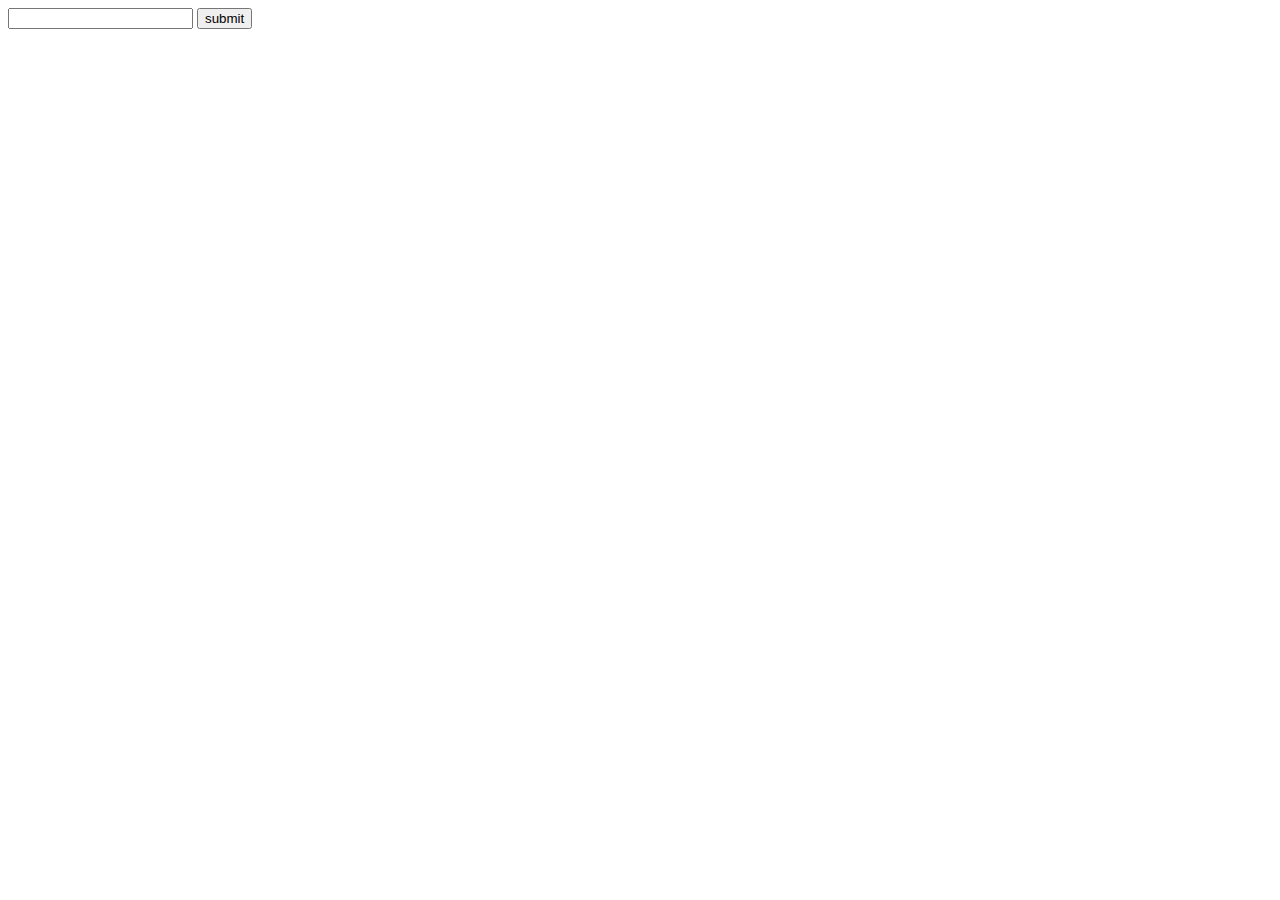
<file: js as scripting lang/DOM events/index.html>
<!DOCTYPE html>
<html lang="en">
<head>
    <meta charset="UTF-8">
    <meta http-equiv="X-UA-Compatible" content="IE=edge">
    <meta name="viewport" content="width=device-width, initial-scale=1.0">
    <link rel="stylesheet" href="style.css">
    <title>Document</title>
</head>
<body>
<!-- 
    <h1>this is heading</h1>
    <br>
    <button>change color</button>

    <br>
    <div></div> -->
<!-- 
    <input type="tex">
    <button ></button> -->
    <!-- <button onclick ="console.log("button was clicked")"></button> -->

    <form action="/action">
        <input type="text">
        <button>submit</button>
    </form>
    
    <script src="app.js"></script>
    
</body>
</html>
</file>
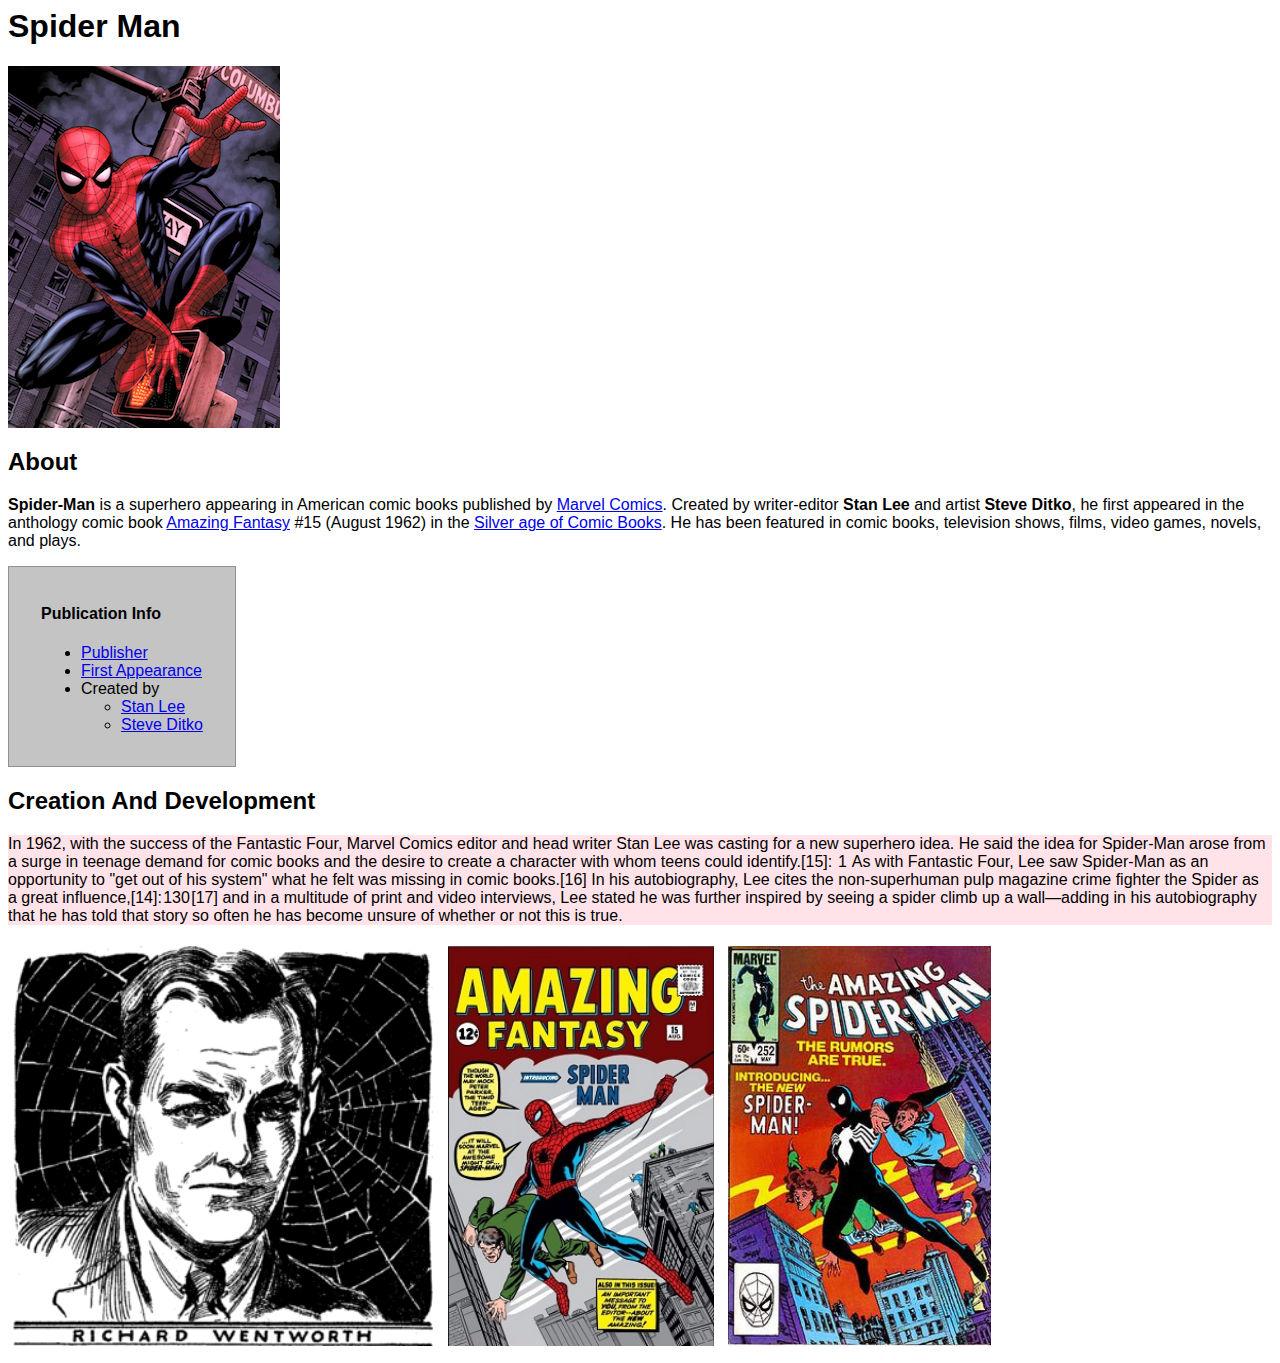
<file: js as scripting lang/DOM/index.html>
<html lang="en">
<head>
    <meta charset="UTF-8">
    <meta name="viewport" content="width=device-width, initial-scale=1.0">
    <title>DOM Manipulation</title>
    <link rel="stylesheet" href="style.css">
</head>
<body>
    <div>
        <h1>Spider Man</h1>
        <img src="Spider-Man.png" id = "mainimg" alt="Spider-Man" class = "abc xyz">
        <h2>About</h2>
        <p><b>Spider-Man</b> is a superhero appearing in American comic books published by <a href="https://en.wikipedia.org/wiki/Marvel_Comics">Marvel Comics</a>. 
            Created by writer-editor <b>Stan Lee</b> and artist <b>Steve Ditko</b>, he first appeared in the anthology comic book <a href="https://en.wikipedia.org/wiki/Amazing_Fantasy">Amazing Fantasy</a> 
            #15 (August 1962) in the <a href="https://en.wikipedia.org/wiki/Silver_Age_of_Comic_Books">Silver age of Comic Books</a>. He has been featured in comic books, television shows, films, video games, novels, and plays.</p>
    </div>

    <div class="pubInfo">
        <h4 id = "publisher">Publication Info</h4>
        <ul>
            <li><a href="https://en.wikipedia.org/wiki/Marvel_Comics">Publisher</a></li>
            <li><a href="https://en.wikipedia.org/wiki/Amazing_Fantasy">First Appearance</a></li>
            <li>Created by
                <ul>
                    <li><a href="https://en.wikipedia.org/wiki/Stan_Lee">Stan Lee</a></li>
                    <li><a href="https://en.wikipedia.org/wiki/Steve_Ditko">Steve Ditko</a></li>
                </ul>
            </li>
        </ul>
    </div>

    <div class="creationDev">
        <h2>Creation And Development</h2>
        <p>
            In 1962, with the success of the Fantastic Four, Marvel Comics editor and head writer Stan Lee was
            casting for a new superhero idea. He said the idea for Spider-Man arose from a surge in teenage 
            demand for comic books and the desire to create a character with whom teens could identify.[15]:
             1  As with Fantastic Four, Lee saw Spider-Man as an opportunity to "get out of his system" what he 
            felt was missing in comic books.[16] In his autobiography, Lee cites the non-superhuman pulp magazine
            crime fighter the Spider as a great influence,[14]: 130 [17] and in a multitude of print and video 
            interviews, Lee stated he was further inspired by seeing a spider climb up a wall—adding in his 
            autobiography that he has told that story so often he has become unsure of whether or not this is true.
        </p>
        <div class="images">
            <img src="Man.png" alt="Man">
            <img src="Amazing_Fantasy.jpg" alt="Fantasy">
            <img src="Amazing-spiderman.jpg" alt="Spiderman">
        </div>
    </div>

    <script src="app.js"></script>
</body>
</html>
</file>
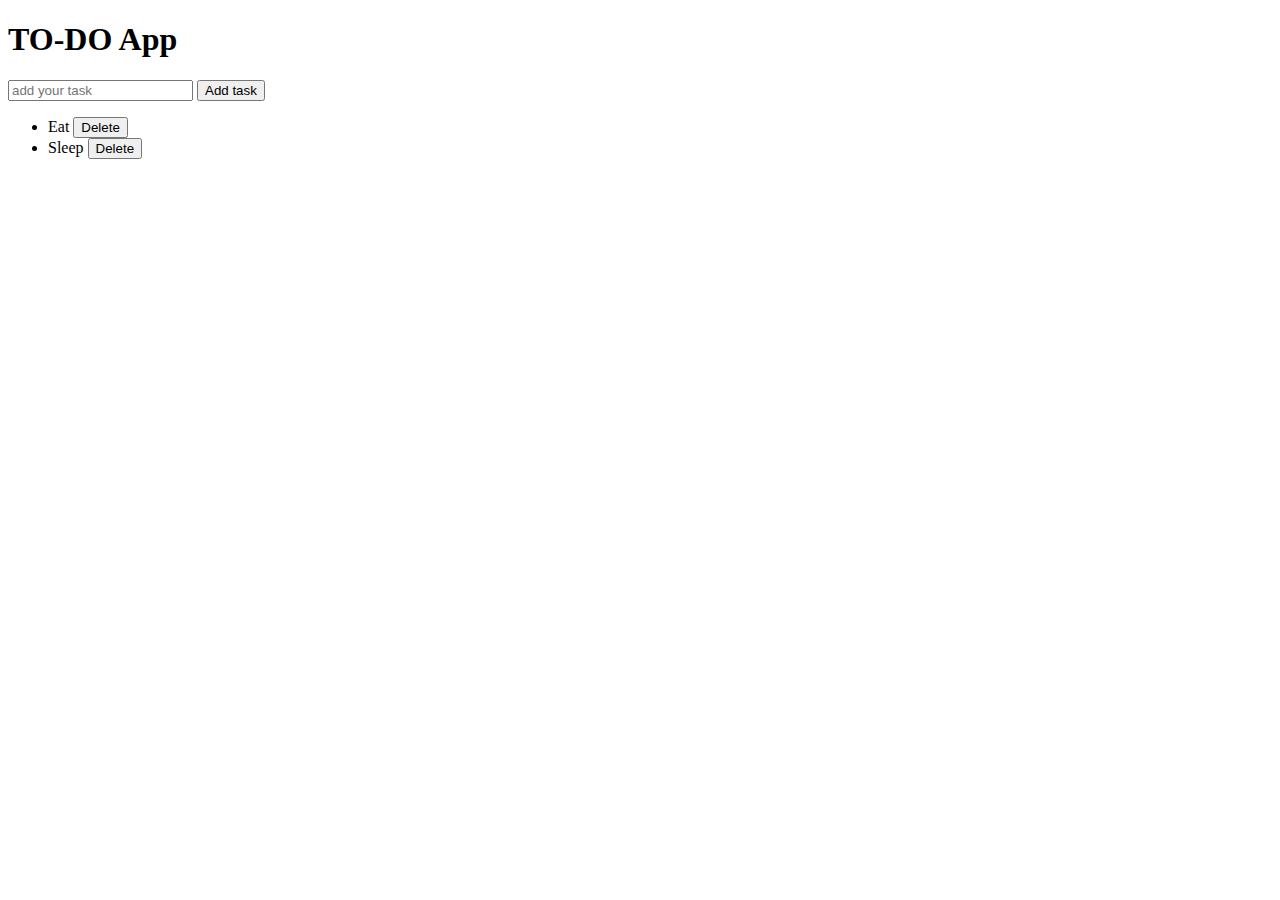
<file: js as scripting lang/eventbubling/index.html>
<!DOCTYPE html>
<html lang="en">
<head>
    <meta charset="UTF-8">
    <meta http-equiv="X-UA-Compatible" content="IE=edge">
    <meta name="viewport" content="width=device-width, initial-scale=1.0">
    <link rel="stylesheet" href="style.css">
    <title>event</title>
</head>
<body>

    <!-- <div>
        <ul>
            <li class="li">list 1</li>
            <li class="li">list 2</li>
            <li class="li">list 3</li>
        </ul>
    </div> -->
    

    <h1>TO-DO App</h1>
    <input type="text" placeholder="add your task">
    <button class="add">Add task</button>
    <ul>
        <li>Eat <button class="delete">Delete</button></li> 
        <li>Sleep <button class="delete">Delete</button></li>
    </ul>
    <script src="app.js"></script>
</body>
</html>
</file>
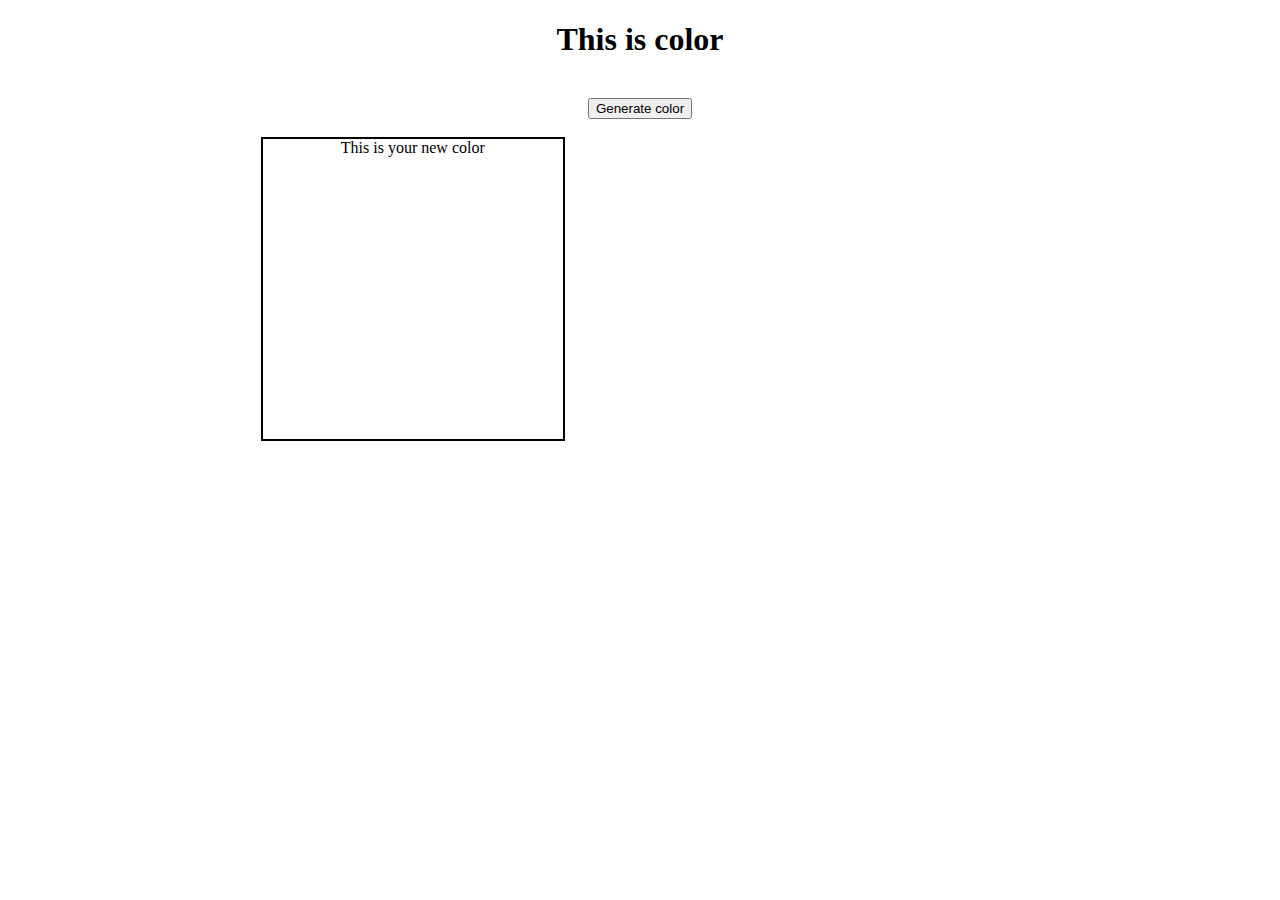
<file: js as scripting lang/practice que/index.html>
<!DOCTYPE html>
<html lang="en">
<head>
    <meta charset="UTF-8">
    <meta http-equiv="X-UA-Compatible" content="IE=edge">
    <meta name="viewport" content="width=device-width, initial-scale=1.0">
    <link rel="stylesheet" href="style.css">
    <title>Document</title>
</head>
<body>
    <h1> This is color</h1>
    <br>
    <button>Generate color</button>
    <br>
    <br>
    <div>This is your new color</div>
    <br>
    <script src="app.js"></script>
    
</body>
</html>
</file>
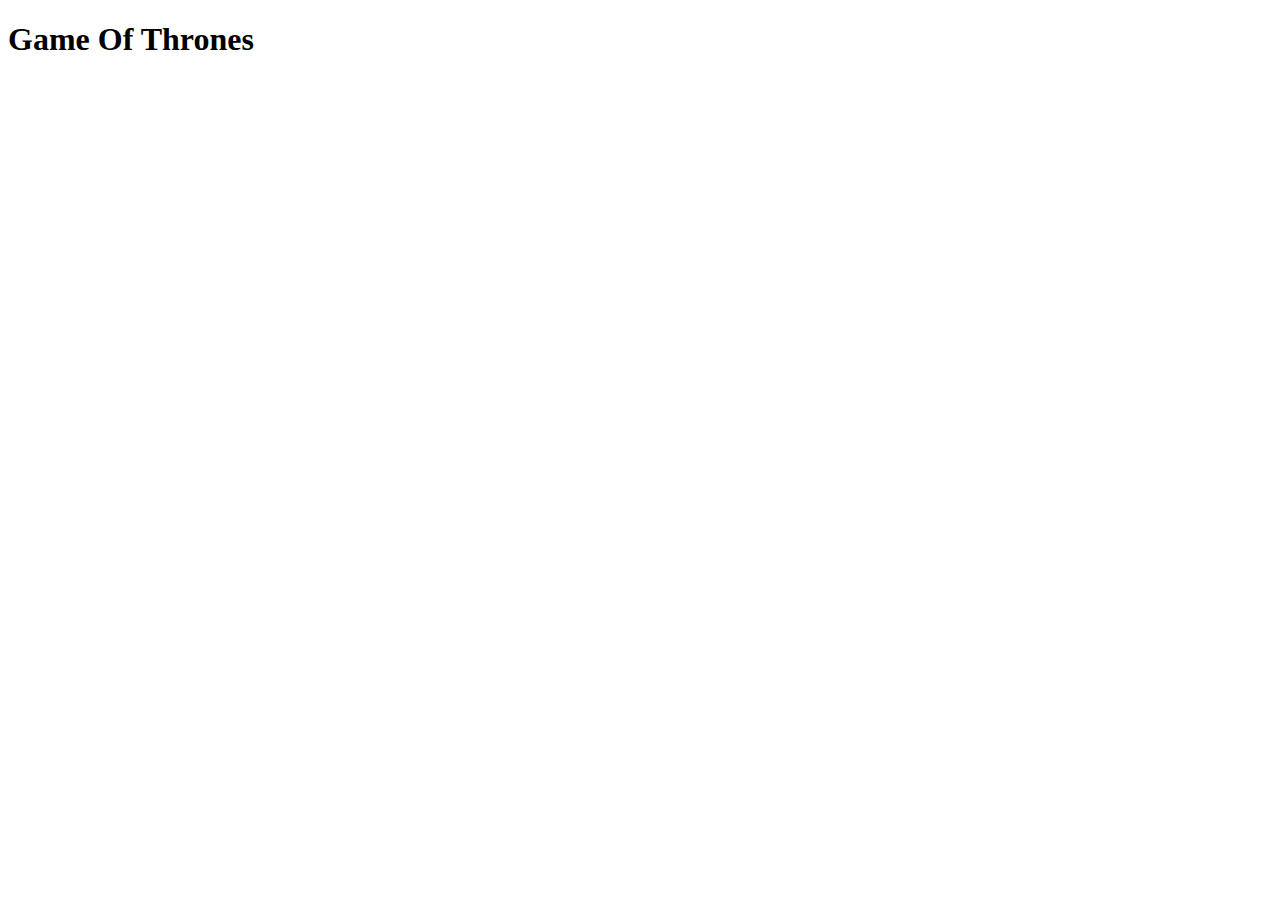
<file: js as scripting lang/promises/promise.html>
<!DOCTYPE html>
<html lang="en">
<head>
    <meta charset="UTF-8">
    <meta http-equiv="X-UA-Compatible" content="IE=edge">
    <meta name="viewport" content="width=device-width, initial-scale=1.0">
    <title>promises</title>
</head>
<body>
    <h1> Game Of Thrones </h1>
    <script src="promise.js"></script>
</body>
</html>
</file>
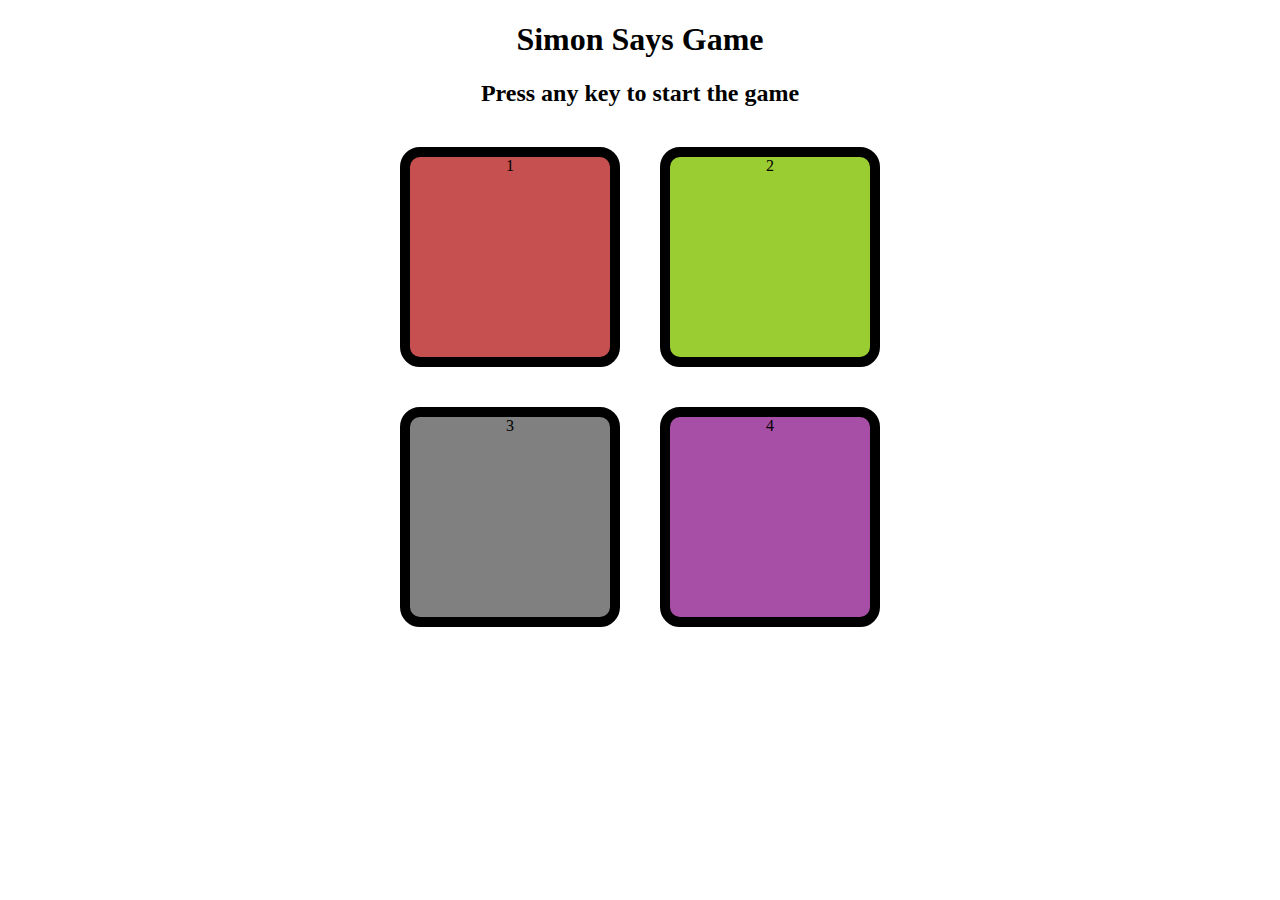
<file: js as scripting lang/simon game/simon.html>
<!DOCTYPE html>
<html lang="en">
<head>
    <meta charset="UTF-8">
    <meta http-equiv="X-UA-Compatible" content="IE=edge">
    <meta name="viewport" content="width=device-width, initial-scale=1.0">
    <link rel="stylesheet" href="simon.css">
    <title>simon</title>
</head>
<body>
    <h1>Simon Says Game</h1>
    <h2>Press any key to start the game</h2>

    <div class="box-container">
        <div class="line-one">
            <div class="btn red" type="button" id = "red">1</div>
            <div class="btn yellow" type="button" id = "yellow">2</div>
        </div>
    
        <div class="line-two">
            <div class="btn grey" type="button" id = "grey">3</div>
            <div class="btn purple" type="button" id = "purple">4</div>
        </div>
    </div>
    
    <script src="simon.js"></script>
</body>
</html>
</file>
<file: js as scripting lang/DOM events/style.css>
/* div{
    height: 300px;
    width: 500px;
    border: 2px solid black;
} */
</file>
<file: js as scripting lang/DOM/style.css>
*{
    font-family: Arial, Helvetica, sans-serif;
}

.pubInfo{
    border: 1px solid rgb(145, 145, 145);
    display: inline-block;
    padding: 1rem 2rem 1rem 2rem;
    background-color: rgb(196, 196, 196);
}

.creationDev>p{
    background-color: rgba(255, 192, 203, 0.444);
}

.images>img{
    height: 25rem;
    margin: 5px;
}
</file>
<file: js as scripting lang/eventbubling/style.css>
/* div{
    background-color: skyblue;
    height: 300px;
    width: 400px;
}

ul{
    background-color: yellow;
}

li{
    background-color: red;
} */
</file>
<file: js as scripting lang/practice que/style.css>
body{
    text-align: center;

}
div{
    height: 300px;
    width: 300px ;
    margin-left:20%;
    border: 2px solid #000000;

}
</file>
<file: js as scripting lang/simon game/simon.css>
*{
    text-align: center;
}

.line-one{
    display: flex;
    justify-content: center;
}

.line-two{
    display: flex;
    justify-content: center;
}

.btn{
    width: 200px;
    height: 200px;
    border: 10px solid black;
    border-radius:20px;
    margin: 20px;
}

.red {
    background-color: rgb(198, 79, 79);
}

.grey {
    background-color: grey;
}

.yellow {
    background-color: yellowgreen;
}

.purple {
    background-color: rgb(167, 78, 167);
}

.gameflash,.userflash{
    background-color: white ;
}
</file>
